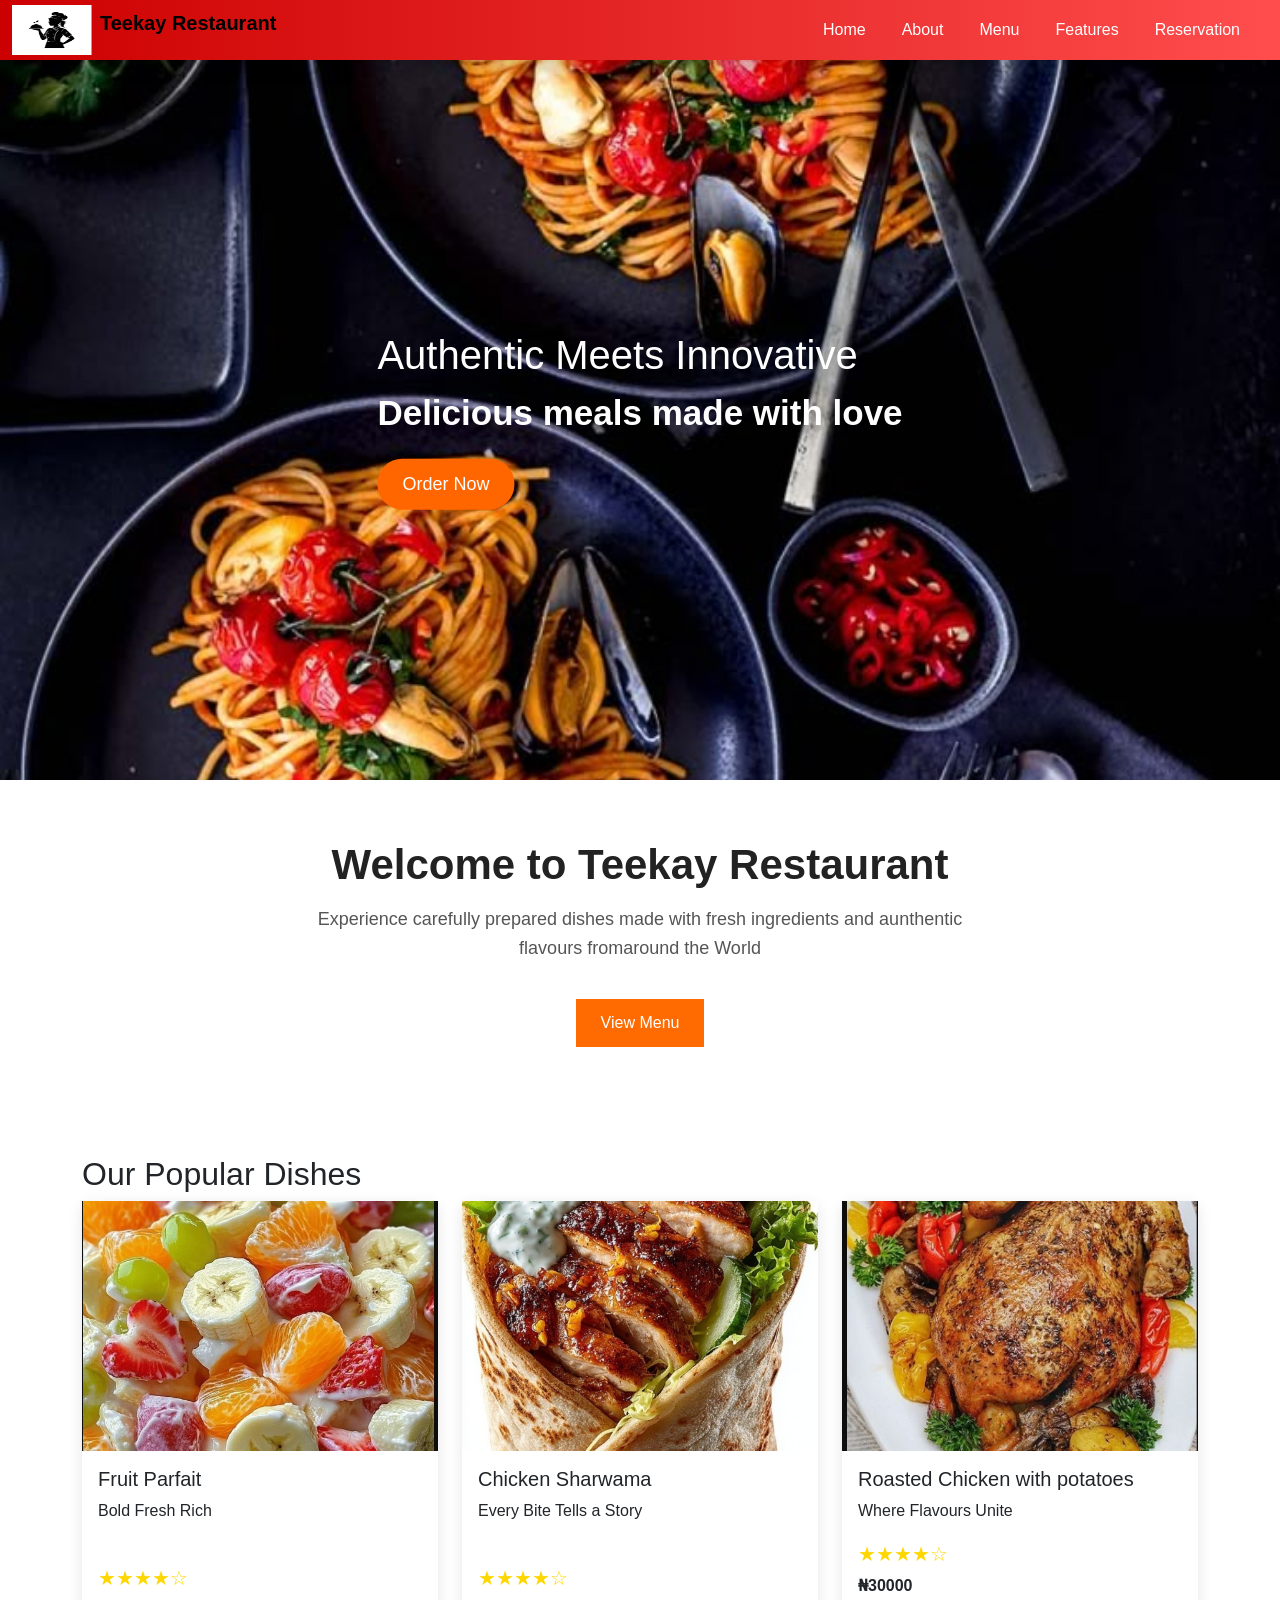
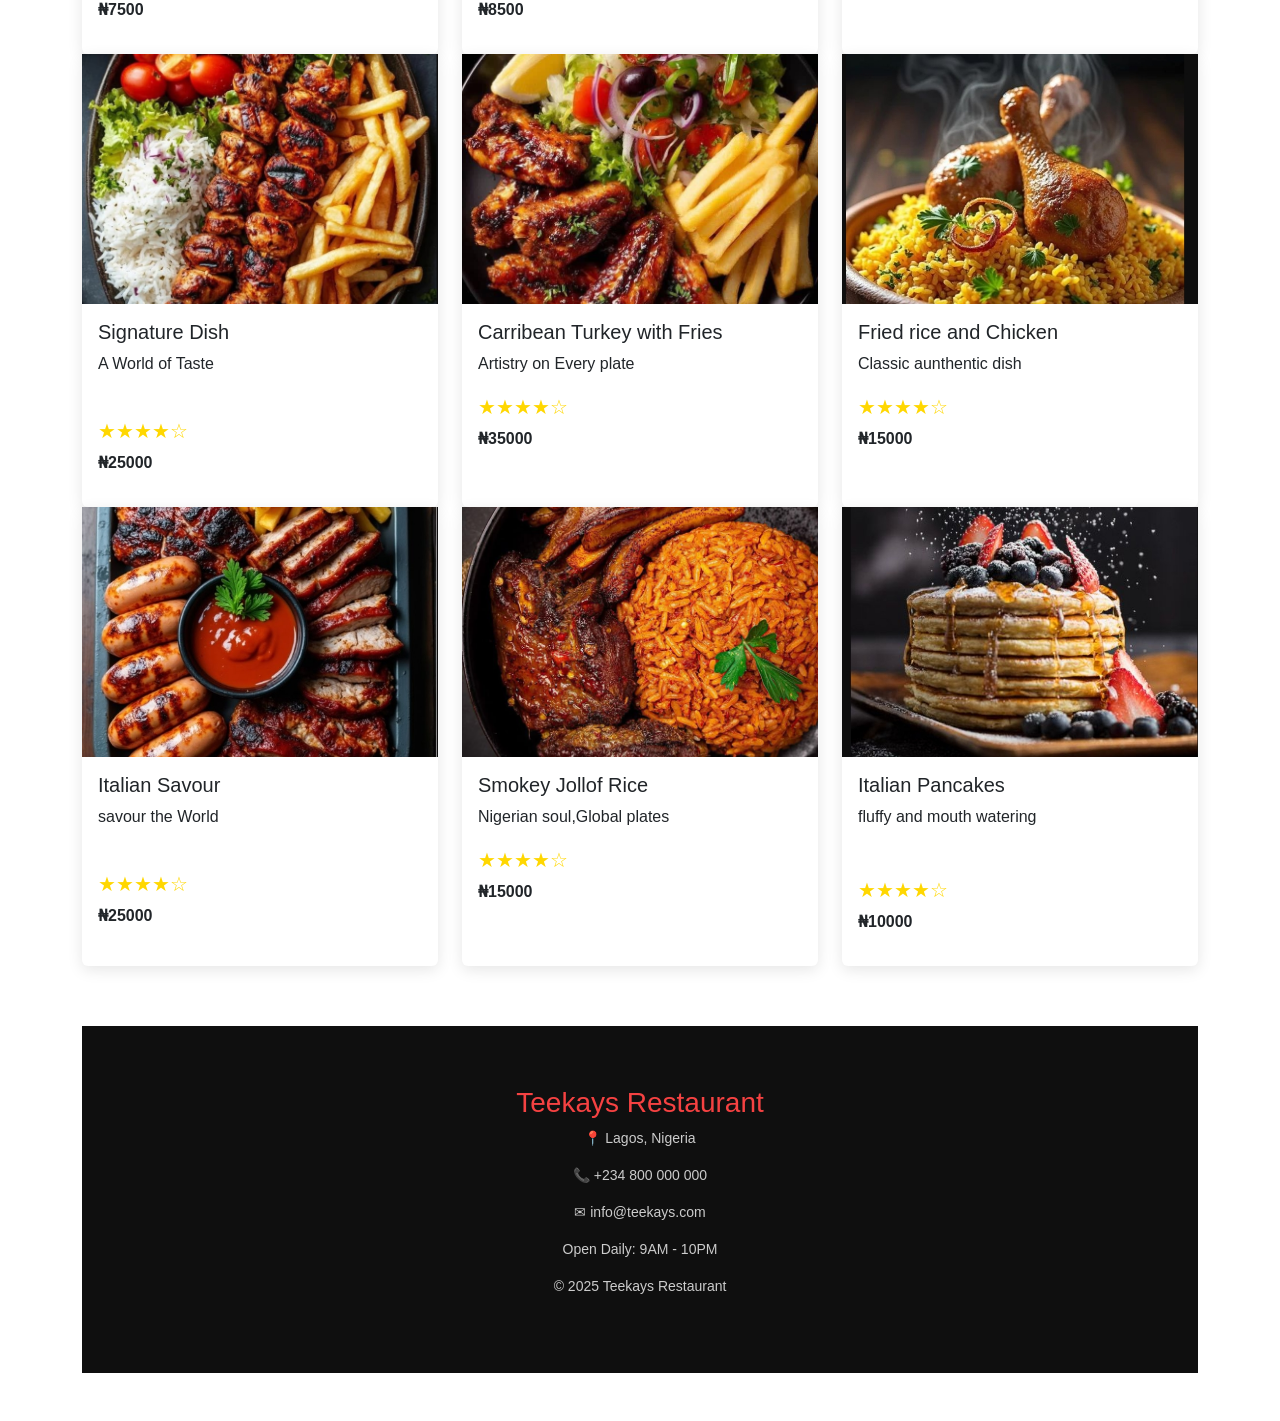
<file: index.html>
<!doctype html>
<html lang="en">
  <head>
    <meta charset="utf-8">
    <meta name="viewport" content="width=device-width, initial-scale=1">
    <title>Bootstrap demo</title>
    <link href="https://cdn.jsdelivr.net/npm/bootstrap@5.3.8/dist/css/bootstrap.min.css" rel="stylesheet" integrity="sha384-sRIl4kxILFvY47J16cr9ZwB07vP4J8+LH7qKQnuqkuIAvNWLzeN8tE5YBujZqJLB" crossorigin="anonymous">
 <link rel="stylesheet" href="style.css">
 <!-- Include Bootstrap Icons CDN -->
<link rel="stylesheet" href="https://cdn.jsdelivr.net/npm/bootstrap-icons@1.11.3/font/bootstrap-icons.css">
 <link rel="stylesheet" href="httpd://cdnjs.cloudflare.com/ajax/libs/font-awesome/6.5/css/all.min.css">
</head>
  <body>
    <header id="main-header">
 <nav class="navbar navbar-expand-lg shadow fixed-top">
  <div class="container-fluid">
    <!-- Logo + Brand -->
    <a class="navbar-brand d-flex align-items-center" href="#">
      <img src="Screenshot_8-4-2026_14441_.jpeg" alt="Logo" width="80" height="50" class="me-2">
      <span class="header-title">Teekay Restaurant</span>
    </a>

    <!-- Centered nav items -->
    <div class="navbar-collapse justify-content-center" id="navbarNav">
      <ul class="navbar-nav ms-auto">
        <li class="nav-item"><a class="nav-link " href="index.html">Home</a></li>
        <li class="nav-item"><a class="nav-link" href="about.html">About</a></li>
        <li class="nav-item"><a class="nav-link" href="menu.html">Menu</a></li>
        <li class="nav-item"><a class="nav-link" href="features.html">Features</a></li>
        <li class="nav-item"><a class="nav-link" href="reservation.html">Reservation</a></li>
      </ul>
    </div>
  </div>
</nav>
</header>
<section class="hero">
       <div id="carouselExampleSlidesOnly" class="carousel slide" data-bs-ride="carousel">
  <div class="carousel-inner">
    <div class="carousel-item active">
      <img src="Muschel-Spaghetti in Tomatensugo.jpg" class="d-block w-100" alt="food">
      <div class="caption">
        <h1>Authentic Meets Innovative</h1>
      <p>Delicious meals made with love</p>
    <a href="reservation.html"><button class="btn btn-danger">Order Now</button></a>
      </div>
    </div>
    <div class="carousel-item">
      <img src="teekay1.jpeg" class="d-block w-100" alt="...">
      <div class="caption">
        <h1>Every Bite Tells a Story </h1>
         <p>Fresh ingredients everyday</p>
        <a href="reservation.html"><button class="btn btn-danger">Order Now </button></a>
      </div>
    </div>
    <div class="carousel-item">
      <img src="teekay2.jpeg" class="d-block w-100" alt="...">
      <div class="caption">
        <h1>Classic Meets Contemporary</h1>
        <p></p>
       <a href="reservation.html"><button class="btn btn-danger">Order Now</button></a>
      </div>
    </div>
    <div class="carousel-item">
      <img src="teekay3.jpeg" class="d-block w-100" alt="...">
      <div class="caption">
        <h1>Book Your Table Today</h1>
         <p>The Taste Of Home,Perfected</p>
        <a href="reservation.html"><button class="btn btn-danger">Order Now</button></a>
      </div>
    </div>
    <div class="carousel-item">
      <img src="teekay 4.jpg" class="d-block w-100" alt="...">
      <div class="caption">
        <h1>Savour the EXperince</h1>
         <p>Artistry On Every Plate</p>
        <a href="reservation.html"><button class="btn btn-danger">Order Now</button></a>
      </div>
    </div>
    <div class="carousel-item">
      <img src="teekay5.jpeg" class="d-block w-100" alt="...">
      <div class="caption">
        <h1>More Than a Meal its a Memory</h1>
         <p>Your Culinary Passport</p>
        <a href="reservation.html"><button class="btn btn-danger">Order Now</button></a>
      </div>
    </div>
  </div>
</div>     
</section>

<section class="mero">
  
  <h1>Welcome to Teekay Restaurant</h1>

  <p>Experience carefully prepared dishes made with fresh ingredients and aunthentic flavours fromaround the World</p>
<a href="menu.html" class=" mero-btn"> View Menu</a>
</section>
<section class="container py-5">
  <h2> Our Popular Dishes</h2>
  <div class="row">
    <div class="col-md-4">
      <div class="card">
<img src="teekay 11.jpeg" >
<div class="card-body">
  <h5>Fruit Parfait</h5>
  <p>Bold Fresh Rich</p>
  <br>
  <div class="rating">
    ★★★★☆
  </div>
<p class="price">₦7500</p>
</div>
      </div>
    </div>
     <div class="col-md-4">
      <div class="card">
<img src="teekay 10.jpeg" >
<div class="card-body">
  <h5>Chicken Sharwama</h5>
  <p>Every Bite Tells a Story</p>
  <br>
  <div class="rating">
    ★★★★☆
  </div>
  <p class="price">₦8500</p>
</div>
      </div>
    </div>

     <div class="col-md-4">
      <div class="card">
<img src="teekay 9.jpeg" >
<div class="card-body">
  <h5>Roasted Chicken with potatoes</h5>
  <p>Where Flavours Unite</p>
  <div class="rating">
    ★★★★☆
  </div>
  <p class="price">₦30000</p>
</div>
      </div>
    </div>

     <div class="col-md-4">
      <div class="card">
<img src="teekay 8.jpeg" >
<div class="card-body">
  <h5>Signature Dish</h5>
  <p>A World of Taste</p>
  <br>
  <div class="rating">
    ★★★★☆
  </div>
  <p class="price">₦25000</p>
</div>
      </div>
    </div>

     <div class="col-md-4">
      <div class="card">
<img src="teekay 7.jpg" >
<div class="card-body">
  <h5>Carribean Turkey with Fries</h5>
  <p>Artistry on Every plate</p>
  <div class="rating">
    ★★★★☆
  </div>
  <p class="price" >₦35000</p>
</div>
      </div>
    </div>

     <div class="col-md-4">
      <div class="card">
<img src="teekay 6.jpeg" >
<div class="card-body">
  <h5>Fried rice and Chicken</h5>
  <p>Classic aunthentic dish</p>
  <div class="rating">
    ★★★★☆
  </div>
  <p class="price">₦15000</p>
</div>
    </div>
     </div>

       <div class="col-md-4">
      <div class="card">
<img src="teekay 12.jpeg" >
<div class="card-body">
  <h5>Italian Savour</h5>
  <p>savour the World</p>
  <br>
  <div class="rating">
    ★★★★☆
  </div>
  <p class="price">₦25000</p>
</div>
    </div>
 </div>

  <div class="col-md-4">
      <div class="card">
<img src="teekay 4.jpg" >
<div class="card-body">
  <h5>Smokey Jollof Rice</h5>
  <p>Nigerian soul,Global plates</p>
  <div class="rating">
    ★★★★☆
  </div>
  <p class="price">₦15000</p>
</div>
    </div>
     </div>

  <div class="col-md-4">
      <div class="card">
<img src="teekay3.jpeg" >
<div class="card-body">
  <h5>Italian Pancakes</h5>
  <p>fluffy and mouth watering</p>
  <div class="rating">
    <br>
    ★★★★☆
  </div>
   <p class="price">₦10000</p>
</div>
    </div>
     </div>
    </div>


 <!-- FOOTER -->

<footer class="footer">

<h3>Teekays Restaurant</h3>

<p>📍 Lagos, Nigeria</p>
<p>📞 +234 800 000 000</p>
<p>✉ info@teekays.com</p>

<p>Open Daily: 9AM - 10PM</p>

<p>© 2025 Teekays Restaurant</p>

</footer>

</section>
<script src="https://cdn.jsdelivr.net/npm/bootstrap@5.3.8/dist/js/bootstrap.bundle.min.js" integrity="sha384-FKyoEForCGlyvwx9Hj09JcYn3nv7wiPVlz7YYwJrWVcXK/BmnVDxM+D2scQbITxI" crossorigin="anonymous"></script>
 <script src="script.js"></script>
  </body>
</html>
</file>
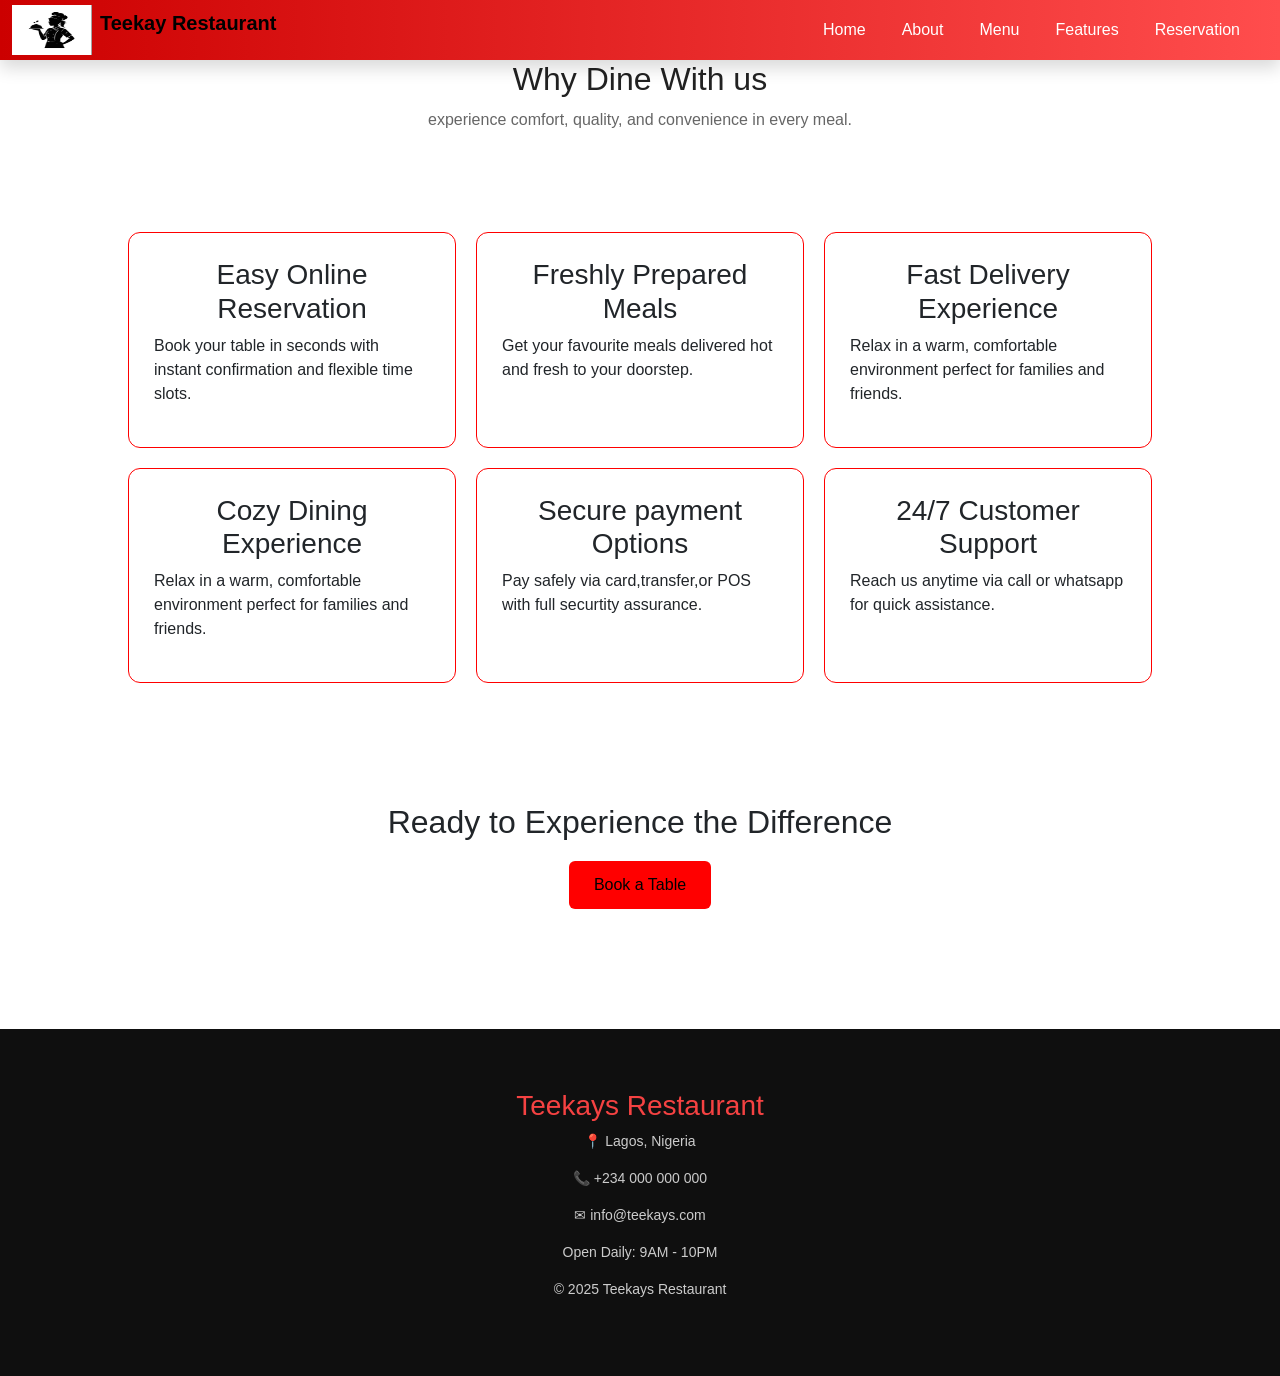
<file: features.html>
<!DOCTYPE html>
<html lang="en">
<head>
  <meta charset="UTF-8">
  <meta name="viewport" content="width=device-width, initial-scale=1.0">
  <title>Document</title>
      <link href="https://cdn.jsdelivr.net/npm/bootstrap@5.3.8/dist/css/bootstrap.min.css" rel="stylesheet" integrity="sha384-sRIl4kxILFvY47J16cr9ZwB07vP4J8+LH7qKQnuqkuIAvNWLzeN8tE5YBujZqJLB" crossorigin="anonymous">
  <link rel="stylesheet" href="style.css">
</head>
<body>
  <header id="main-header">
 <nav class="navbar navbar-expand-lg shadow fixed-top">
  <div class="container-fluid">
    <!-- Logo + Brand -->
    <a class="navbar-brand d-flex align-items-center" href="#">
      <img src="Screenshot_8-4-2026_14441_.jpeg" alt="Logo" width="80" height="50" class="me-2">
      <span class="header-title">Teekay Restaurant</span>
    </a>

    <!-- Centered nav items -->
    <div class="navbar-collapse justify-content-center" id="navbarNav">
      <ul class="navbar-nav ms-auto">
        <li class="nav-item"><a class="nav-link " href="index.html">Home</a></li>
        <li class="nav-item"><a class="nav-link" href="about.html">About</a></li>
        <li class="nav-item"><a class="nav-link" href="menu.html">Menu</a></li>
        <li class="nav-item"><a class="nav-link" href="features.html">Features</a></li>
        <li class="nav-item"><a class="nav-link" href="reservation.html">Reservation</a></li>
      </ul>
    </div>
  </div>
</nav>
</header>
<h1 class="section-title">Why Dine With us</h1>
<p class="section-subtitle">experience comfort, quality, and convenience in every meal.</p>

<section class="features">

  <div class="feature-card">
    <h3>Easy Online Reservation</h3>
    <p>Book your table in seconds with instant confirmation and flexible time slots.</p>
  </div>

   <div class="feature-card">
    <h3>Freshly Prepared Meals</h3>
    <p>Get your favourite meals delivered hot and fresh to your doorstep.</p>
  </div>

 <div class="feature-card">
    <h3>Fast Delivery Experience</h3>
    <p>Relax in a warm, comfortable environment perfect for families and friends.</p>
  </div>

   
 <div class="feature-card">
    <h3>Cozy Dining Experience</h3>
    <p>Relax in a warm, comfortable environment perfect for families and friends.</p>
  </div>

  
 <div class="feature-card">
    <h3>Secure payment Options</h3>
    <p>Pay safely via card,transfer,or POS with full securtity assurance.</p>
  </div>


 <div class="feature-card">
    <h3>24/7 Customer Support</h3>
    <p>Reach us anytime via call or whatsapp for quick assistance.</p>
  </div>

</section>

<!--CTA SECTION-->
<section class="cta">
  <h2>Ready to Experience the Difference</h2>
 <a href="reservation.html"><button onclick="scrollTOTOP()">Book a Table</button></a>
</section>

<!--footer-->
<footer class="footer">

<h3>Teekays Restaurant</h3>

<p>📍 Lagos, Nigeria</p>
<p>📞 +234 000 000 000</p>
<p>✉ info@teekays.com</p>

<p>Open Daily: 9AM - 10PM</p>

<p>© 2025 Teekays Restaurant</p>

 
  <script src="https://cdn.jsdelivr.net/npm/bootstrap@5.3.8/dist/js/bootstrap.bundle.min.js" integrity="sha384-FKyoEForCGlyvwx9Hj09JcYn3nv7wiPVlz7YYwJrWVcXK/BmnVDxM+D2scQbITxI" crossorigin="anonymous"></script>
 <script src="script.js"></script>
</body>
</html>
</file>
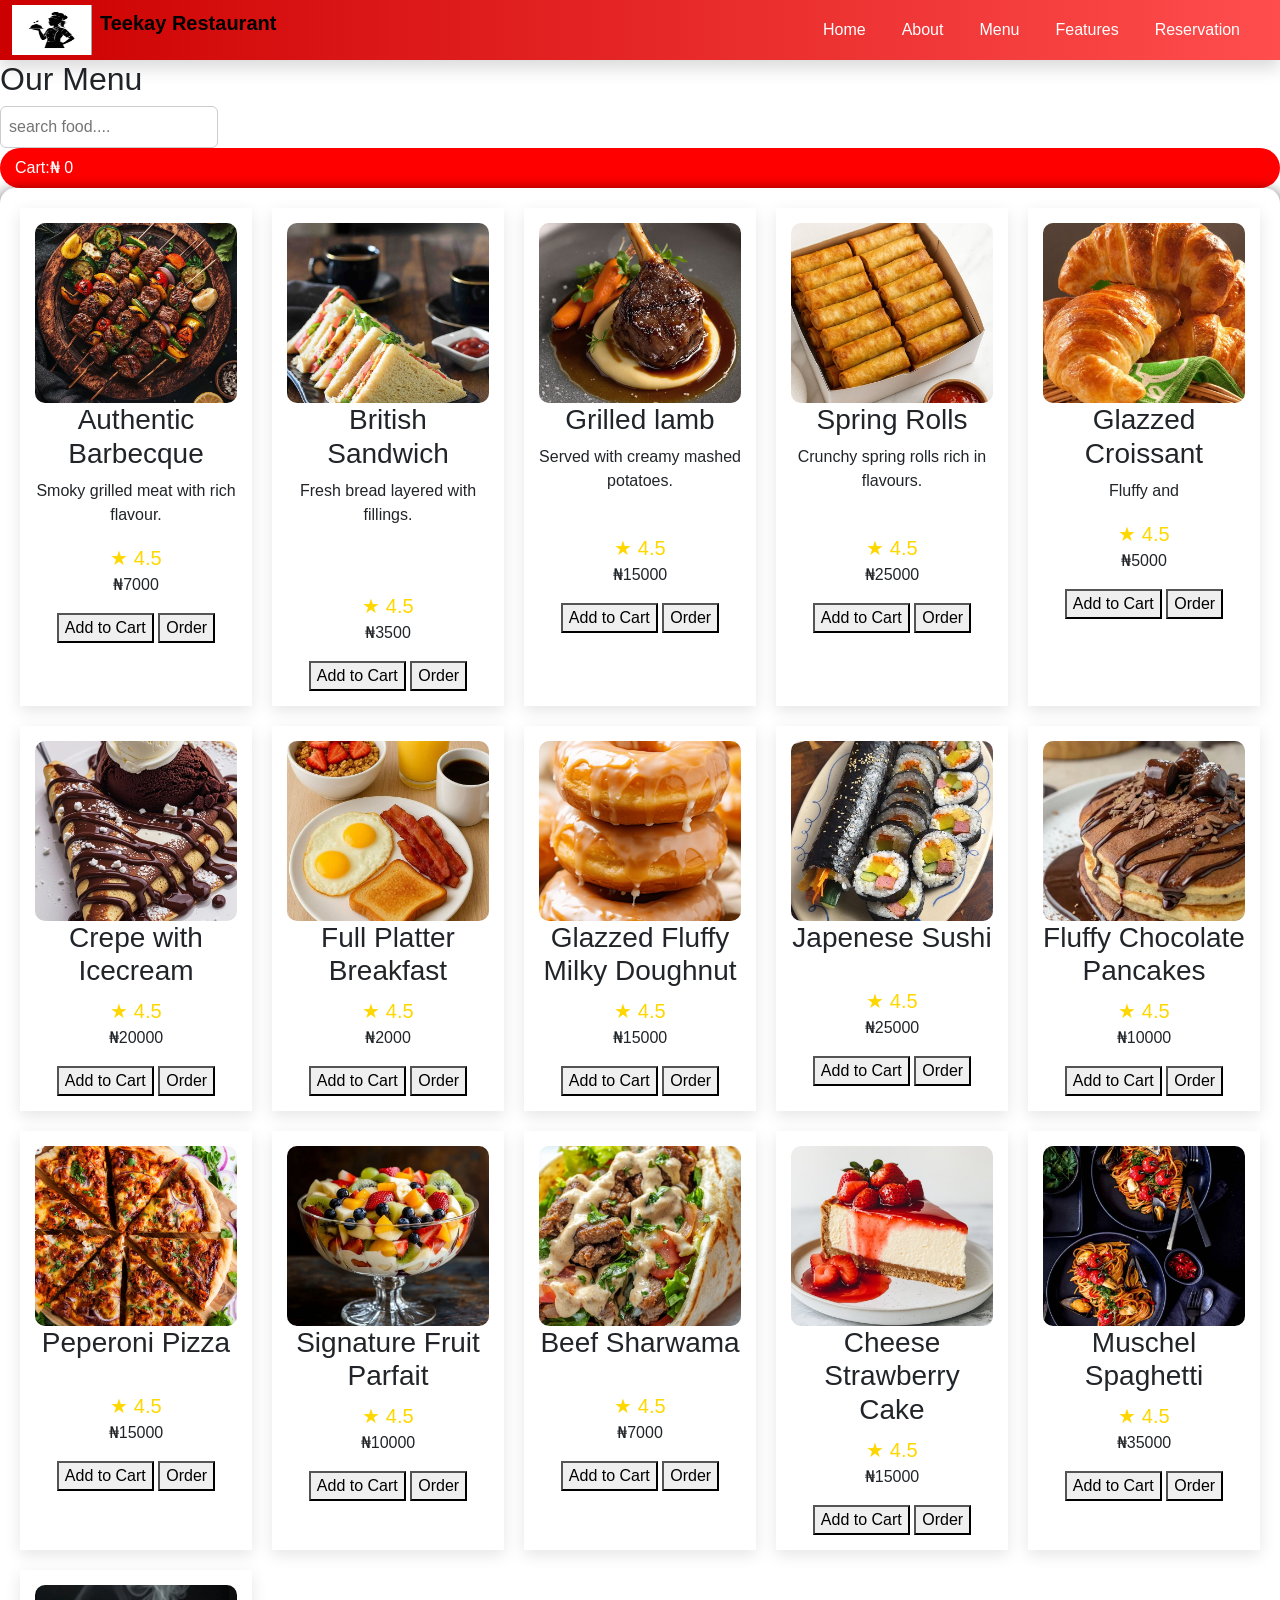
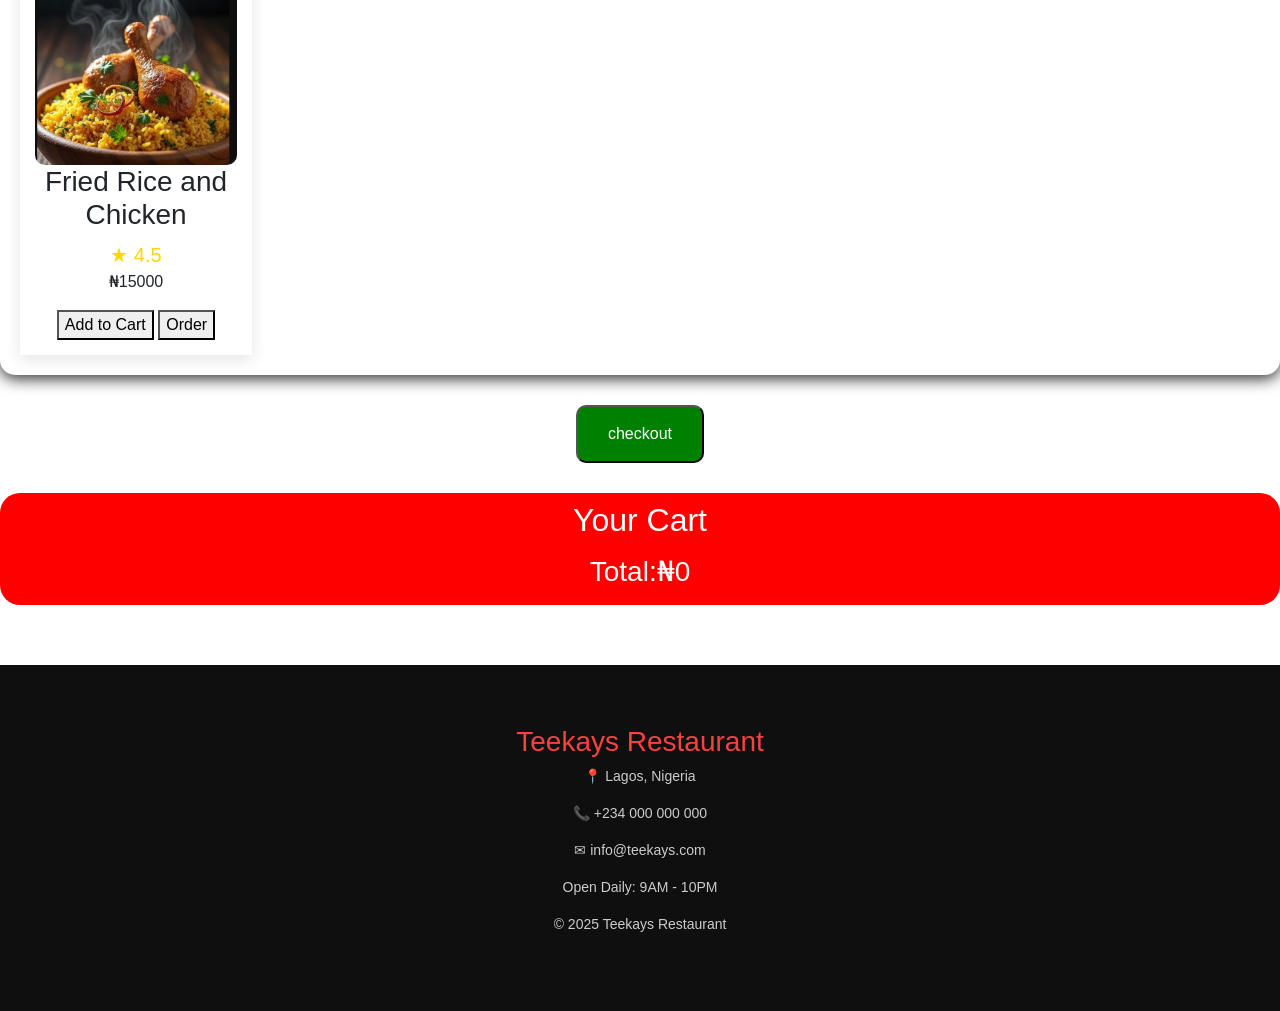
<file: menu.html>
<!DOCTYPE html>
<html lang="en">
<head>
<meta charset="UTF-8">
<meta name="viewport" content="width=device-width,initial-scale=1.0">
<title>Restaurant App</title>
<link href="https://cdn.jsdelivr.net/npm/bootstrap@5.3.8/dist/css/bootstrap.min.css" rel="stylesheet" integrity="sha384-sRIl4kxILFvY47J16cr9ZwB07vP4J8+LH7qKQnuqkuIAvNWLzeN8tE5YBujZqJLB" crossorigin="anonymous">
<link rel="stylesheet" href="style.css">
</head>

<body>

<header id="main-header">
 <nav class="navbar navbar-expand-lg shadow fixed-top">
  <div class="container-fluid">
    <!-- Logo + Brand -->
    <a class="navbar-brand d-flex align-items-center" href="#">
      <img src="Screenshot_8-4-2026_14441_.jpeg" alt="Logo" width="80" height="50" class="me-2">
      <span class="header-title">Teekay Restaurant</span>
    </a>

    <!-- Centered nav items -->
    <div class="navbar-collapse justify-content-center" id="navbarNav">
      <ul class="navbar-nav ms-auto">
        <li class="nav-item"><a class="nav-link " href="index.html">Home</a></li>
        <li class="nav-item"><a class="nav-link" href="about.html">About</a></li>
        <li class="nav-item"><a class="nav-link" href="menu.html">Menu</a></li>
        <li class="nav-item"><a class="nav-link" href="features.html">Features</a></li>
        <li class="nav-item"><a class="nav-link" href="reservation.html">Reservation</a></li>
      </ul>
    </div>
  </div>
</nav>
</header>
 
<div id="menu-header">
  <h2>Our Menu</h2>
  <div class="search-box">
  <input type="text" placeholder="search food....">
  <div class="cart">Cart:₦ <span id="total">0</span>
  </div>
</div>
</div>
<section class="menu-section">


  <div class="menu-container" id="menu">

    <div class="item main" data-name="Barbecque">
      <img src="menu 1.jpg" alt="">
      <h3>Authentic Barbecque</h3>
      <p class="desc">Smoky grilled meat with rich flavour.</p>
      <div class="rating">
    ★ 4.5
     </div>
      <p>₦7000</p>
      <button onclick="addToCart(Aunthentic,3500)"> Add to Cart</button>
      <button onclick="orderWhatsapp(Aunthentic,3500)">Order</button>
    </div>

 <div class="item main" data-name="Sandwich">
      <img src="menu 2.jpg" alt="">
      <h3>British Sandwich</h3>
      <p class="desc">Fresh bread layered with fillings.</p>
      <br>
      <br>
      <div class="rating">
    ★ 4.5
     </div>
      <p>₦3500</p>
      <button onclick="addToCart(British,3500)"> Add to Cart</button>
      <button onclick="orderWhatsapp(Aunthentic,3500)">Order</button>
    </div>

 <div class="item main" data-name="lamb">
      <img src="menu 3.jpg" alt="">
      <h3>Grilled lamb</h3>
      <p class="desc">Served with creamy mashed potatoes.</p>
      <br>
      <div class="rating">
    ★ 4.5
     </div>
      <p>₦15000</p>
      <button onclick="addToCart(lamb ,15000)"> Add to Cart</button>
      <button onclick="orderWhatsapp(Aunthentic,3500)">Order</button>
    </div>

 <div class="item main" data-name="rolls">
      <img src="menu 10.jpg" alt="">
      <h3>Spring Rolls</h3>
      <p class="desc">Crunchy spring rolls rich in flavours.</p>
      <br>
      <div class="rating">
    ★ 4.5
     </div>
      <p>₦25000</p>
      <button onclick="addToCart(spring ,25000)"> Add to Cart</button>
      <button onclick="orderWhatsapp(Aunthentic,3500)">Order</button>
    </div>

<div class="item main" data-name="Croissant">
      <img src="menu 7.jpg" alt="">
      <h3>Glazzed Croissant</h3>
      <p class="desc">Fluffy and </p>
      <div class="rating">
    ★ 4.5
     </div>
      <p>₦5000</p>
      <button onclick="addToCart(Croissant,5000)"> Add to Cart</button>
      <button onclick="orderWhatsapp(Aunthentic,3500)">Order</button>
    </div>


    <div class="item main">
      <img src="menu 8.jpg" alt="">
      <h3>Crepe with Icecream</h3>
      <div class="rating">
    ★ 4.5
     </div>
      <p>₦20000</p>
      <button onclick="addToCart(Crepe,20000)"> Add to Cart</button>
      <button onclick="orderWhatsapp(Aunthentic,3500)">Order</button>
    </div>


    <div class="item main">
      <img src="menu 11.jpg" alt="">
      <h3>Full Platter Breakfast</h3>
      <div class="rating">
    ★ 4.5
     </div>
      <p>₦2000</p>
      <button onclick="addToCart(Breakfast,15000)"> Add to Cart</button>
      <button onclick="orderWhatsapp(Aunthentic,3500)">Order</button>
    </div>

<div class="item main">
      <img src="menu 12.jpg" alt="">
      <h3>Glazzed Fluffy Milky Doughnut</h3>
      <div class="rating">
    ★ 4.5
     </div>
      <p>₦15000</p>
      <button onclick="addToCart(Doughnut,15000)"> Add to Cart</button>
 <button onclick="orderWhatsapp(Aunthentic,3500)">Order</button>
    </div>

     <div class="item main">
      <img src="menu 14.jpg" alt="">
      <h3>Japenese Sushi</h3>
      <br>
      <div class="rating">
    ★ 4.5
     </div>
      <p>₦25000</p>
      <button onclick="addToCart(Sushi,25000)"> Add to Cart</button>
    <button onclick="orderWhatsapp(Aunthentic,3500)">Order</button>
    </div>
 
   <div class="item main">
      <img src="menu 16.jpg" alt="">
      <h3>Fluffy Chocolate Pancakes</h3>
      <div class="rating">
    ★ 4.5
     </div>
      <p>₦10000</p>
      <button onclick="addToCart(Pancakes,10000)"> Add to Cart</button>
    <button onclick="orderWhatsapp(Aunthentic,3500)">Order</button>
    </div>

 <div class="item main">
      <img src="menu 18.jpg" alt="">
      <h3>Peperoni Pizza</h3>
      <br>
      <div class="rating">
    ★ 4.5
     </div>
      <p>₦15000</p>
      <button onclick="addToCart(pizza,15000)"> Add to Cart</button>
    <button onclick="orderWhatsapp(Aunthentic,3500)">Order</button>
    </div>

 <div class="item main">
      <img src="menu 21.jpg" alt="">
      <h3>Signature Fruit Parfait</h3>
      <div class="rating">
    ★ 4.5
     </div>
      <p>₦10000</p>
      <button onclick="addToCart(parfait,10000)"> Add to Cart</button>
    <button onclick="orderWhatsapp(Aunthentic,3500)">Order</button>
    </div>

     <div class="item main">
      <img src="menu 23.jpg" alt="">
      <h3>Beef Sharwama</h3>
      <br>
      <div class="rating">
    ★ 4.5
     </div>
      <p>₦7000</p>
      <button onclick="addToCart(Sharwama,7000)"> Add to Cart</button>
    <button onclick="orderWhatsapp(Aunthentic,3500)">Order</button>
    </div>

     <div class="item main">
      <img src="menu 24.jpg" alt="">
      <h3>Cheese Strawberry Cake</h3>
      <div class="rating">
    ★ 4.5
     </div>
      <p>₦15000</p>
      <button onclick="addToCart(cake,15000)"> Add to Cart</button>
    <button onclick="orderWhatsapp(Aunthentic,3500)">Order</button>
    </div>

     <div class="item main">
      <img src="Muschel-Spaghetti in Tomatensugo.jpg" alt="">
      <br>
      <h3>Muschel Spaghetti</h3>
      <div class="rating">
    ★ 4.5
     </div>
      <p>₦35000</p>
      <button onclick="addToCart(Sphagetti,35000)"> Add to Cart</button>
    <button onclick="orderWhatsapp(Aunthentic,3500)">Order</button>
    </div>

 <div class="item main">
      <img src="teekay 6.jpeg" alt="">
      <h3>Fried Rice and Chicken</h3>
      <div class="rating">
    ★ 4.5
     </div>
      <p>₦15000</p>
      <button onclick="addToCart(Rice,15000)"> Add to Cart</button>
    <button onclick="orderWhatsapp(Aunthentic,3500)">Order</button>
    </div>

 </div>
</section>

<button class="checkout" onclick="checkout()">checkout</button>

<!---Cart Section-->
<section class="cart">
  <h2>Your Cart</h2>
<ul id="cart-items"></ul>
<h3>Total:₦<span id="total">0</span> </h3> 
</section>  
<footer class="footer">

<h3>Teekays Restaurant</h3>

<p>📍 Lagos, Nigeria</p>
<p>📞 +234 000 000 000</p>
<p>✉ info@teekays.com</p>

<p>Open Daily: 9AM - 10PM</p>

<p>© 2025 Teekays Restaurant</p>

</footer>
<script src="script.js"></script>
</body>
</html>
</file>
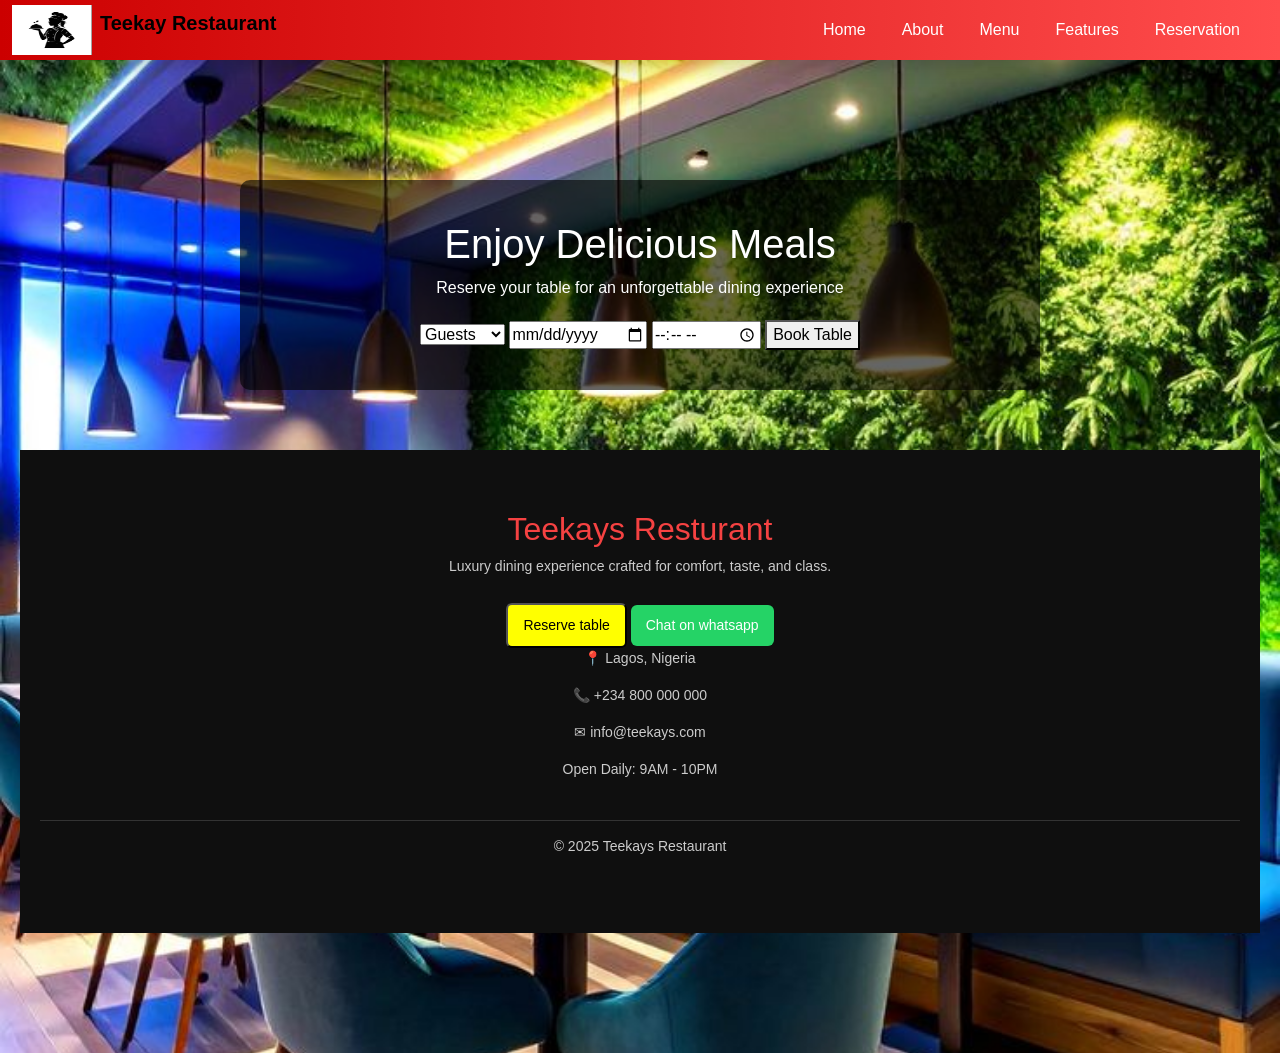
<file: reservation.html>
<!DOCTYPE html>
<html lang="en">
<head>
    <meta charset="UTF-8">
    <meta name="viewport" content="width=device-width, initial-scale=1.0">
    <title>Document</title>
    <link href="https://cdn.jsdelivr.net/npm/bootstrap@5.3.8/dist/css/bootstrap.min.css" rel="stylesheet" integrity="sha384-sRIl4kxILFvY47J16cr9ZwB07vP4J8+LH7qKQnuqkuIAvNWLzeN8tE5YBujZqJLB" crossorigin="anonymous">
 <link rel="stylesheet" href="style.css">
</head>
<body>
    <header id="main-header">
 <nav class="navbar navbar-expand-lg shadow fixed-top">
  <div class="container-fluid">
    <!-- Logo + Brand -->
    <a class="navbar-brand d-flex align-items-center" href="#">
      <img src="Screenshot_8-4-2026_14441_.jpeg" alt="Logo" width="80" height="50" class="me-2">
      <span class="header-title">Teekay Restaurant</span>
    </a>

    <!-- Centered nav items -->
    <div class="navbar-collapse justify-content-center" id="navbarNav">
      <ul class="navbar-nav ms-auto">
        <li class="nav-item"><a class="nav-link " href="index.html">Home</a></li>
        <li class="nav-item"><a class="nav-link" href="about.html">About</a></li>
        <li class="nav-item"><a class="nav-link" href="menu.html">Menu</a></li>
        <li class="nav-item"><a class="nav-link" href="features.html">Features</a></li>
        <li class="nav-item"><a class="nav-link" href="reservation.html">Reservation</a></li>
      </ul>
    </div>
  </div>
</nav>
</header>
    <section  class="zero">
        <div class="overlay">

            <h1>Enjoy Delicious Meals</h1>
            <p>Reserve your table for an unforgettable dining experience</p>
           
 <form action="@" method="POST" class="booking-form"></form>
       
<select name="guests">
    <option value="">Guests</option>
    <option>1 person</option>
    <option>2 people</option>
    <option>3 people</option>
    <option>4 people</option>
</select>

    <input type="date" name="date" Required>
    <input type="time" name="time" Required>
    
    <button type="submit">Book Table</button>

</form>
    </div>
       
<!-- FOOTER -->


<footer class="footer">
<div>
            <h2>Teekays Resturant</h2>
            <p>Luxury dining experience crafted for comfort, taste, and class.</p>
            <button class="zta-btn">Reserve table</button>
            <a href="htpps://wa.me/234 8000000000" class="whatsapp-btn">Chat on whatsapp
            </a>
        </div>
     



<p>📍 Lagos, Nigeria</p>
<p>📞 +234 800 000 000</p>
<p>✉ info@teekays.com</p>

<p>Open Daily: 9AM - 10PM</p>
<div class="footer-bottom">
<p>© 2025 Teekays Restaurant</p>
</div>
</footer>






  <script src="script.js"></script>  
</body>
</html>
</file>
<file: style.css>
body {
  margin: 0;
  padding: 0;
  font-family: arial,sans-serif;
  box-sizing: border-box;
}
/* Header with red, white, black stripes */
.header {
  height: 120px;
  color: #fff;
  display: flex;
  align-items: center;
  justify-content: center;
  font-size: 2rem;
  font-weight: bold;
 text-align: center;
  padding: 30px 0;
  /* Start with stripes */
  background: #0e0e0e;
scroll-behavior: smooth;
  animation: headerTransform 12s infinite;
  transition: background 2s ease-in-out, border-bottom 2s ease-in-out;
  position: sticky;
  top: 0;
  z-index: 1000;
  box-shadow: 0 2px 10px rgba(0,0,0,0.1);
}
.header .scrolled{
  background: rgba(0, 0, 0, 0.95);
  box-shadow: 0 10px 20px rgba(0,0,0,0.5);
}

/* Span for header title */
.header-title {
  display: block;
  font-size: 20px;
  font-weight: bold;
  color: black; /* Red text to complement the theme */
  margin-bottom: 15px;
}

.navbar{
  background: linear-gradient(to right,#cc0000,#ff4d4d); 
  display: flex;
  justify-content: space-between;
  padding: 10px 15px;
  gap: 20px;
  box-shadow: 0 2px 10px rgba(0,0,0,0.2);
}
.navbar-collapse{
  display: flex;
  flex-grow: 1;
  justify-content: flex-end;
}
.navbar .nav-link{
  color: white;
  margin-right: 20px;
}
.navbar .nav-link:hover{
  color: gold;
}
.navbar-nav{
  flex-direction: row;
  overflow-x: auto;
  white-space: nowrap;
  display: flex;
  flex-wrap: nowrap;
}
@media(max-width: 768px){
  .navbar{
    gap: 15px;
  }
  .navbar-brand{
    margin-right: 10px;
  }
}
.logo{
  width: 50px;
  margin-right: 10px;
}
.carousel-item{
  position: relative;
}
.carousel-item img{
  height: 500px;
  object-fit: cover;
}
.caption{
  position: absolute;
  top: 50%;
  left: 50%;
  transform: translate(-50%, -50% );
  color: white;
  font-size: 35px;
  font-weight: bold;
}
.hero img{
  height: 80vh;
  object-fit: cover;
}
.card{
  border: none;
  box-shadow: 0 4px 15px rgba(0, 0, 0, 0.1);
  transition: 0.3s;
  display: flex;
  flex-direction: column;
  justify-content: space-between;
  height: 100%;
}
.card img{
  height: 250px;
  object-fit:cover ;
}
.card:hover{
  transform: translateY(-10px);
  box-shadow: 0 8px 25px rgba(0, 0, 0, 0.2);
}
.footer{
  background: #111;
  color: white;
  padding: 20px;
  margin-top: 40px;
}
.btn-danger{
  background: #ff6600;
  border: none;
  padding: 12px 25px;
  border-radius: 25px;
  font-size: 18px;
}
.btn-danger:hover{
  background: #8b0000;
}


/* Navbar */
.navbar {
    position: sticky;
    top: 0;
    width: 100%;
    background-color: rgba(192,57,43,0.95);
    padding: 0px;
    z-index: 1000;
    box-shadow: 0 2px 5px rgba(0,0,0,0.2);
    left: 0;
}

.nav-container {
    display: flex;
    justify-content: space-between;
    align-items: center;
    max-width: 1200px;
    margin: auto;
}

.nav-container .logo {
    font-size: 24px;
    font-weight: bold;
    color: white;
    text-decoration: none;
}

.nav-links {
    list-style: none;
    display: flex;
    gap: 20px;
    margin: 0;
    padding: 0;
}

.nav-links li a {
    color: white;
    text-decoration: none;
    font-size: 18px;
    transition: 0.3s;
}

.nav-links li a:hover {
    color: #f1c40f;
    transform: scale(1.05);
}

/* ---------------- Hero Section ---------------- */
.hero-section {
    background-image: url('../images/hero-background.jpg');
    background-size: cover;
    background-position: center;
    position: relative;
    height: 100vh;
    display: flex;
    align-items: center;
    justify-content: center;
}

.hero-section .overlay {
    background-color: rgba(0,0,0,0.5);
    padding: 50px 20px;
    border-radius: 10px;
    text-align: center;
    max-width: 800px;
}

.hero-text {
    opacity: 0;
    transform: translateY(50px);
    transition: all 1s ease-out;
}

.hero-text.visible {
    opacity: 1;
    transform: translateY(0);
}

.hero-text h1 {
    font-size: 48px;
    margin-bottom: 20px;
}

.hero-text p {
    font-size: 20px;
    margin-bottom: 30px;
    line-height: 1.6;

}

#hero-cta-btn {
    display: inline-block;
    padding: 15px 35px;
    background-color: #e74c3c;
    color: white;
    border: none;
    cursor: pointer;
    font-size: 18px;
    border-radius: 5px;
    transition: all 0.3s ease;
    transform: scale(0);
}

#hero-cta-btn.visible {
    transform: scale(1);
}

#hero-cta-btn:hover {
    background-color: #c0392b;
}
.hero-cta-btn:active{
  transform: scale(0.95);
  background: #a85c1a;

}
.hero-cta-btn:focus {
  outline: none;
  box-shadow: 0 0 0 3px rgba(230 126 34 0.4);
}
  /* FOOTER */

.footer{
background:#000;
color:#777;
text-align:center;
padding:20px;
margin-top:60px;
font-size: 14px;
}

.zero{
   background-image: url(restaurant\ view.jpg);
    background-size: cover;
    background-position: center;
  position: relative;
    padding: 120px 20px;
}

  .overlay{
 background-color: rgba(0,0,0,0.6);
    color: white;
    padding: 40px;
    border-radius: 10px;
    max-width: 800px;
    margin: auto;
    text-align: center;
  
  }
  
.booking-form{
  display: flex;
  gap: 10px;
  margin-top: 20px;
  flex-wrap: wrap;
  justify-content: center;
}
.booking-form input,
.booking-form select{
  padding: 10px;
  border: none;
  border-radius: 5px;
}
.booking-form button{
  padding: 10px 20px;
  background: #e74c3c;
  color: white;
  border: none;
  border-radius: 5px;
  cursor: pointer;
}
.booking-form button :hover{
  background: #c0392b;
}

.footer{
  background: #0f0f0f;
  color: #fff;
  padding: 60px 20px;
}
.footer-container{
  display: flex;
  justify-content: space-between;
  flex-wrap: wrap;
  gap: 40px;
}
.footer h2, .footer h3{
  color:#f54242;
}
.footer p{
  color: #ccc;}


  .whatsapp-btn{
  display: inline-block;
  margin-top: 10px;
  padding: 10px 15px;
  background: #25D366;
  color: #fff;
  text-decoration: none;
  border-radius: 6px;
  justify-content: space-between;
}

.footer-bottom{
  text-align: center;
  margin-top: 40px;
  border-top: 1px solid #333;
  padding-top: 15px;
  color: #777;
}


.menu-container{
  display: grid;
  grid-template-columns:repeat(auto-fit,minmax(220px, 1fr));
  gap:20px;
padding: 20px;
border-radius: 15px;
overflow: hidden;
box-shadow: 0 4px 15px rgba(0,0,0,0.8);
transition: 0.3s ease;
}
.item{
  background: #fff;
  padding: 15px;
  border-radius: 1opx;
  box-shadow: 0 5px 15px rgba(0, 0, 0, 0.1);
  text-align: center;
  gap: 25px;
  opacity: 0;
transform: translateY(20px);
animation: fadeIn 0.5s forwards;
}
@keyframes fadeIn {
  to{
    opacity: 1;
    transform: translateY(0);
  }
}
.menu-container:hover{
  transform: translateY(-5px);
  box-shadow: 0 10px 25px rgba(0,0,0,0.15);
}
.menu-header{
  display: flex;
  justify-content: center;
  position: sticky;
  top: 0;
  z-index: 100;
  background: #fff;
  padding: 15px 30px;
  justify-content: space-between;
  align-items:center;
box-shadow: 0 2px 10px rgba(0,0,0,0.1);
}
.menu-header h2{
  margin: 0;
}
.cart{
  background: red;
  color: white;
  padding: 8px 15px;
  border-radius: 20px;
}
.cart h2,h3{
  justify-content: center;
  align-items: center;
  text-align: center;
}
.item img{
  width: 100%;
  height:180px;
  object-fit: cover;
  border-radius: 10px;
}
.search-box input{
  padding: 8px;
  border-radius: 6px;
  border: 1px solid #ccc;
}
.button{
  padding: 10px;
  background: #e74c3c;
  color: white;
  border: none;
  border-radius: 5px;
  cursor: pointer;
  margin-top: 10px;
  transition: all 0.3s ease;
}
.button:hover{
  background: #c0392b;
transition: translatey(-2px);
}
.button:active{
  transform: scale(0.95);
  background: #a85c1a;

}
.add-btn{
  background: red;
  color: whitesmoke;
}
.order-btn{
  background: #222;
  color: white;
}
#cart-items{
  list-style: none;
  padding: 0;
}
.section-title{
  font-size: 32px;
  margin-bottom: 10px;
  color: #222;
  align-items:center;
  justify-content: center;
  text-align: center;
}
.section-subtitle{
  color: #666;
  margin-bottom: 40px;
  align-items: center;
  justify-content: center;
  text-align: center;
}
.features{
  display: grid;
  grid-template-columns: repeat(auto-fit, minmax(250px, 1fr));
  gap: 20px;
  padding: 60px 10%;
}
.feature-card{
  background:padding-box;
  padding: 25px;
  border-radius: 12px;
  transition: 0.3s ease;
  border: 1px solid red;
}
.feature-card:hover{
  transform: translateY(-8px);
  border-color: brown;
}
.cta{
  text-align: center;
  padding: 60px 20px;
  background: border-box;
}
.cta h2{
  margin-bottom: 20px;
}
.cta button{
  padding: 12px 25px;
  border: none;
  background: red;
  color: black;
  font-size: 16px;
  border-radius: 6px;
  cursor: pointer;
  transition: 0.3s;
}

.cta button:hover{
  background: #e63b3b;
}

/* ---------------- About Section ---------------- */
.fade-in{
  opacity: 1;
  transform: translateY(4opx);
  transition: all 0.8s ease;
}
.fade-in.visible{
  opacity: 1;
  transform: translateY(0);
}

.about-section-bg {
    background-image: url(restaurant\ view.jpg);
    background-size: cover;
    background-position: center;
  position: relative;
    padding: 120px 20px;
}



.about-section-bg p.show{
  opacity: 1;
  transform: translateY(0);
}

.about-section-bg .overlay {
    background-color: rgba(0,0,0,0.6);
    color: white;
    padding: 40px;
    border-radius: 10px;
    max-width: 800px;
    margin: auto;
    text-align: center;
  
    
}
#about-text-container {
    opacity: 0;
    transform: translateY(50px);
    transition: all 1s ease-out;
    
}
.about-text-container.animate{
    opacity: 1;
        transform: translateY(0);}
.about-text-container p {
    margin-bottom: 20px;
    line-height: 1.8;
    font-size: 18px;
}

.tta-btn{
  background: skyblue;
  color: red;
  padding: 10px 20px;
  border-radius: 3px;
}
.tta-btn:hover{
 background-color: green;
}
/* ---------------- Chefs Section ---------------- */
.chefs-section {
    padding: 60px 20px;
    text-align: center;
    background-color: #fff8f0;
    color: #333;
}
.chefs-section h2 {
    font-size: 36px;
    margin-bottom: 40px;
    color: #8b0000;
}
.chefs-container {
    display: grid;
    grid-template-columns: repeat(3, 1fr);
    gap: 30px;
    max-width: 1000px;
    margin: auto;
}

.chef-card {
    background-color: white;
    border-radius: 10px;
    box-shadow: 0 5px 15px rgba(0,0,0,0.1);
    width: 250px;
    padding: 20px;
    transition: transform 0.3s;
}
.chef-card:hover {
    transform: translateY(-10px);
}
.chef-card img {
    width: 100%;
    border-radius: 10px;
    height: auto;
    object-fit: cover;
    max-width: 100%;
}
.chef-card h3 {
    margin-top: 10px;
    color:#8b0000;
}
.chef-card p {
    font-size: 14px;
    line-height: 1.5;
    color: #555;
}
* Chefs Animation */
.animate-chefs {
    opacity: 0;
    transform: translateY(50px);
    transition: all 1s ease-out;
}
.animate-chefs.visible {
    opacity: 1;
    transform: translateY(0);
}

/* ---------------- Responsive ---------------- */
@media (max-width: 768px) {
    .hero-text h1 { font-size: 32px; }
    .hero-text p { font-size: 16px; }
    #hero-cta-btn { padding: 12px 25px; font-size: 16px; }

    .about-section-bg { padding: 60px 15px; }
    .about-section-bg .overlay { padding: 30px 15px; }
    .about-text-container p { font-size: 16px; }

    .chefs-container { flex-direction: column; align-items: center; }
    .chef-card { max-width: 80%; }

    .nav-links { gap: 15px; }
    .nav-links li a { font-size: 16px; }
}
  html{
    scroll-behavior: smooth;
  }
.checkout{
  display: block;
  margin: 30px auto;
  padding: 15px 30px;
  background: green;
  color: white;
  border-radius: 10px;
  cursor: pointer;
}
.input{
  display: block;
  margin: 10px auto;
  padding: 10px;
  width: 60%;
}
#cartBox{
  position: fixed;
  top: 10px;
  right: 10px;
  background: red;
  color: white;
  padding: 10px;
  border-radius: 15px;
}
.mero{
  padding: 60px 20px;
  max-width: 700px;
  margin: auto;
  text-align: center;
}
.mero h1{
  font-size: 42px;
  font-weight: 600;
  margin-bottom: 15px;
  color: #222;
}
.mero p{
  font-size: 18px;
  line-height: 1.6;
  color: #555;
}
.mero-btn{
  display: inline-block;
  margin-top: 20px;
  padding: 12px 25px;
  background: #ff6b00;
  color: #fff;
  box-sizing: 5px;
  text-decoration: none;
  transition: 0.3s ease;
}
.mero-btn:hover{
  background: #e65c00;
}
.rating{
  font-size: 20px;
color: #ffd700;
margin-top: auto;
}
.price{
  font-weight: bold;
  margin-top: 5px;
}
.zta-btn{
  display: inline-block;
  margin-top: 10px;
  padding: 10px 15px;
  background: yellow;
  color: black;
  text-decoration: none;
  border-radius: 6px;
  justify-content: space-between;
}
.zta-btn:hover{
  background-color: wheat;
}
.whatsapp-btn :hover{
 background-color: white;
}
</file>
